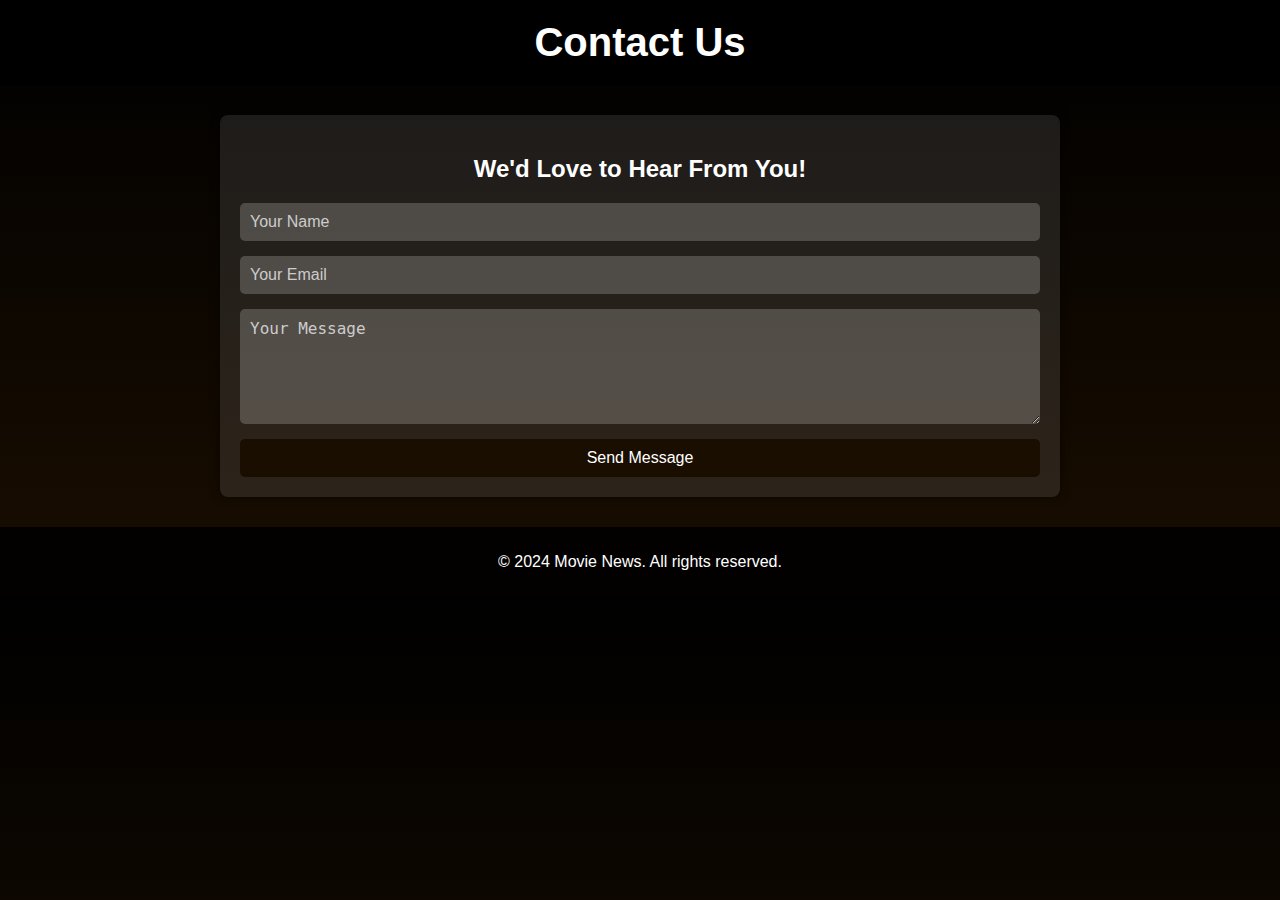
<file: contact.html>
<!DOCTYPE html>
<html lang="en">
<head>
    <meta charset="UTF-8">
    <meta name="viewport" content="width=device-width, initial-scale=1.0">
    <title>Contacts</title>
    <style>
        body {
            margin: 0;
            font-family: Arial, sans-serif;
            background: linear-gradient(180deg, rgba(0, 0, 0, 1) 0%, rgba(26, 14, 1, 1) 100%);
            color: #fff;
        }
        header {
            text-align: center;
            padding: 20px;
            background-color: rgba(0, 0, 0, 0.8);
        }
        header h1 {
            margin: 0;
            font-size: 2.5rem;
        }
        .container {
            max-width: 800px;
            margin: 30px auto;
            padding: 20px;
            background-color: rgba(255, 255, 255, 0.1);
            border-radius: 8px;
            box-shadow: 0 0 10px rgba(0, 0, 0, 0.5);
        }
        .container h2 {
            text-align: center;
            margin-bottom: 20px;
        }
        .contact-form {
            display: flex;
            flex-direction: column;
            gap: 15px;
        }
        .contact-form input, .contact-form textarea, .contact-form button {
            padding: 10px;
            border: none;
            border-radius: 5px;
            font-size: 1rem;
        }
        .contact-form input, .contact-form textarea {
            background: rgba(255, 255, 255, 0.2);
            color: #fff;
        }
        .contact-form input::placeholder, .contact-form textarea::placeholder {
            color: #ccc;
        }
        .contact-form button {
            background: #1a0e01;
            color: #fff;
            cursor: pointer;
        }
        .contact-form button:hover {
            background: #333;
        }
        footer {
            text-align: center;
            padding: 10px;
            background-color: rgba(0, 0, 0, 0.9);
            margin-top: 20px;
        }
    </style>
</head>
<body>

<header>
    <h1>Contact Us</h1>
</header>

<div class="container">
    <h2>We'd Love to Hear From You!</h2>
    <form class="contact-form">
        <input type="text" placeholder="Your Name" required>
        <input type="email" placeholder="Your Email" required>
        <textarea rows="5" placeholder="Your Message" required></textarea>
        <button type="submit">Send Message</button>
    </form>
</div>

<footer>
    <p>&copy; 2024 Movie News. All rights reserved.</p>
</footer>

</body>
</html>
</file>
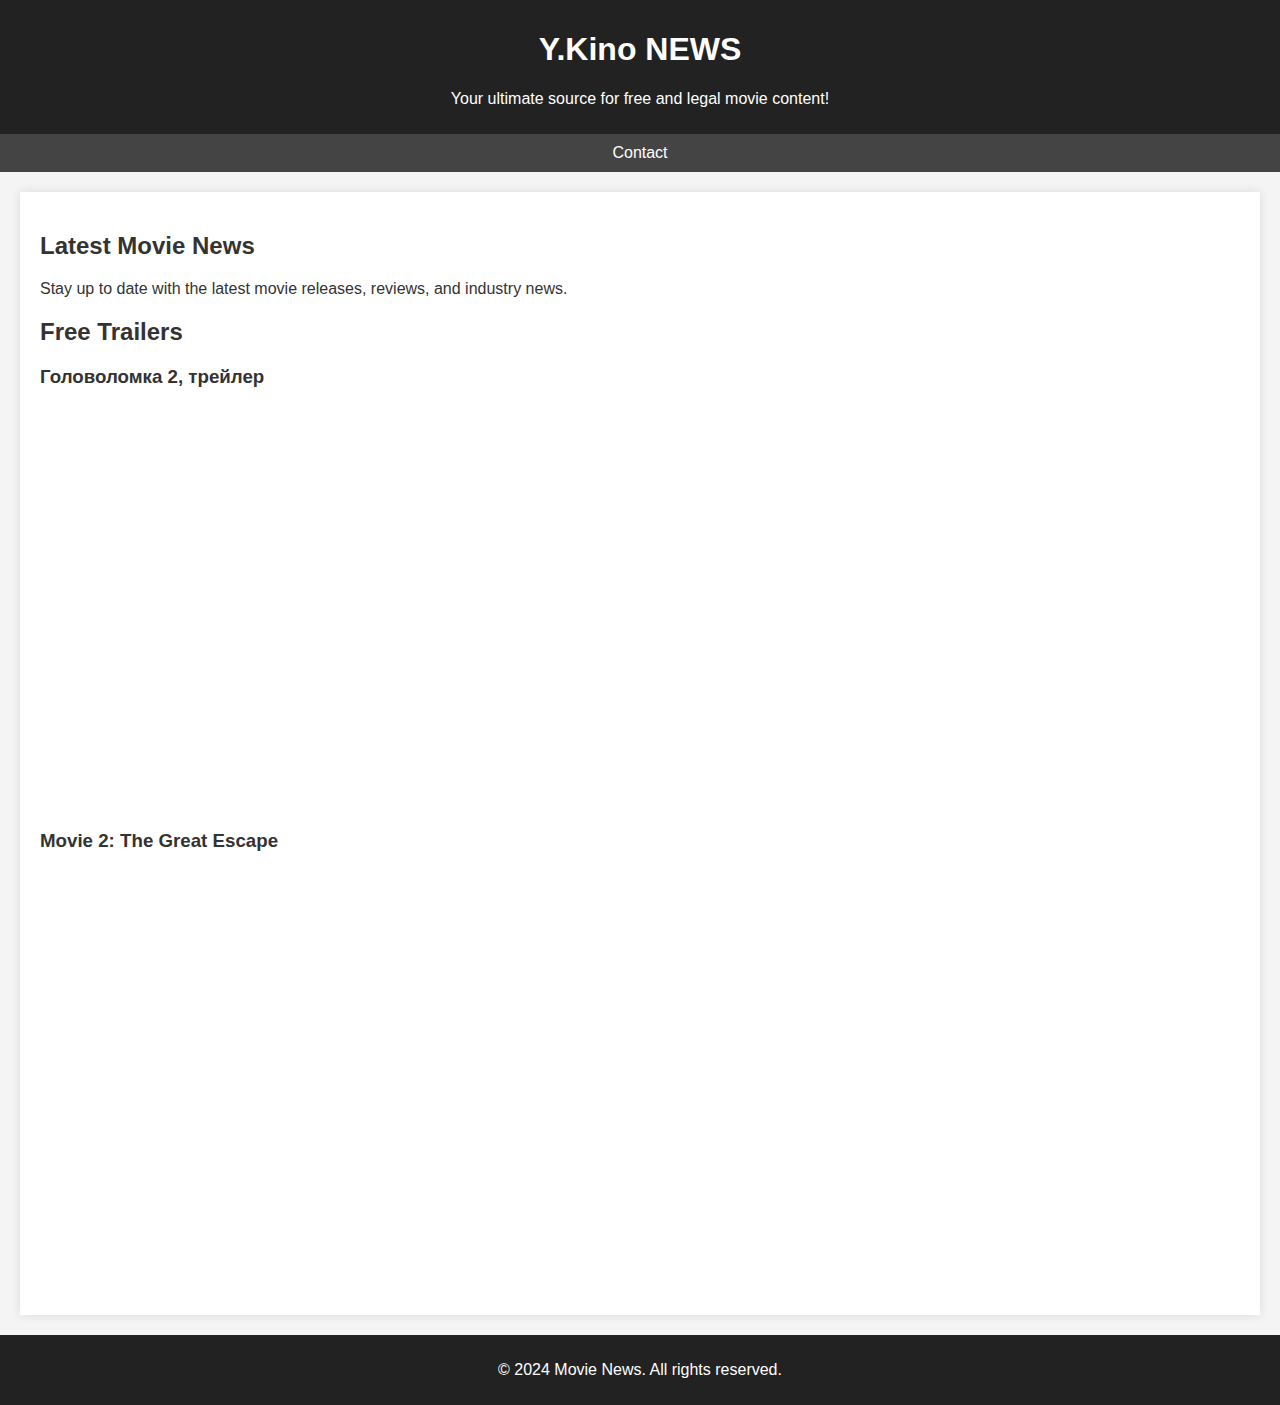
<file: news.html>
<!DOCTYPE html>
<html lang="en">
<head>
    <meta charset="UTF-8">
    <meta name="viewport" content="width=device-width, initial-scale=1.0">
    <title>News - Free Movie Streaming</title>
    <style>
        body {
            font-family: Arial, sans-serif;
            margin: 0;
            padding: 0;
            background-color: #f4f4f4;
            color: #333;
        }
        header {
            background-color: #222;
            color: #fff;
            padding: 10px 20px;
            text-align: center;
        }
        nav {
            display: flex;
            justify-content: center;
            background-color: #444;
        }
        nav a {
            color: #fff;
            text-decoration: none;
            padding: 10px 20px;
        }
        nav a:hover {
            background-color: #555;
        }
        .container {
            max-width: 1200px;
            margin: 20px auto;
            padding: 20px;
            background: #fff;
            box-shadow: 0 0 10px rgba(0, 0, 0, 0.1);
        }
        .movie {
            margin-bottom: 20px;
        }
        .movie iframe {
            width: 100%;
            height: 400px;
            border: none;
        }
        footer {
            text-align: center;
            padding: 10px;
            background-color: #222;
            color: #fff;
            margin-top: 20px;
        }
    </style>
</head>
<body>

<header>
    <h1>Y.Kino NEWS</h1>
    <p>Your ultimate source for free and legal movie content!</p>
</header>

<nav>
    <a href="contact.html">Contact</a>
</nav>

<div class="container">
    <section id="latest-news">
        <h2>Latest Movie News</h2>
        <p>Stay up to date with the latest movie releases, reviews, and industry news.</p>
    </section>

    <section id="trailers">
        <h2>Free Trailers</h2>
        <div class="movie">
            <h3>Головоломка 2, трейлер</h3>
            <iframe src="https://www.youtube.com/watch?v=xbSLz5lR520" allowfullscreen></iframe>
        </div>
        <div class="movie">
            <h3>Movie 2: The Great Escape</h3>
            <iframe src="https://www.youtube.com/embed/tgbNymZ7vqY" allowfullscreen></iframe>
        </div>
    </section>
</div>

<footer>
    <p>&copy; 2024 Movie News. All rights reserved.</p>
</footer>

</body>
</html>
</file>
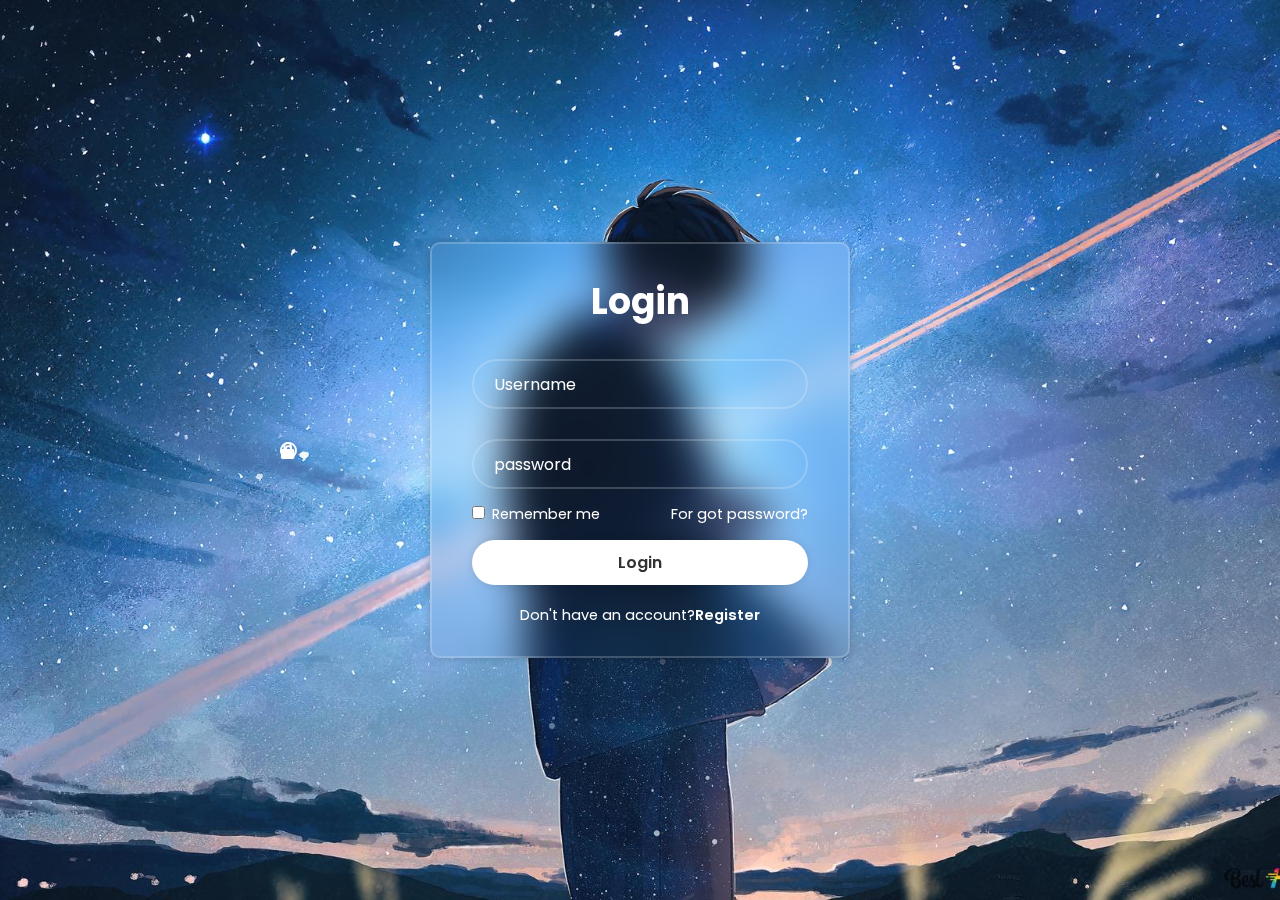
<file: sign.html>
<!DOCTYPE html>
<html lang="en">
<head>
    <meta charset="UTF-8">
    <meta name="viewport" content="width=device-width, initial-scale=1.0">
    <title>Login</title>
    <link rel="stylesheet" href="sign.css">
    <link href='https://unpkg.com/boxicons@2.1.4/css/boxicons.min.css' rel='stylesheet'>
</head>
<body>
    <div class="wrapper">
        <form action="">
            <h1>Login</h1>

        <div class="input-box">
            <input type="text" placeholder="Username" required>
            <i class='bx bx-user-circle'></i>
        </div>

        <div class="input-box">
            <input type="password" placeholder="password" required>
            <i class='bx bxs-lock-alt'></i>
        </div>

        <div class="remember">
            <label for=""> <input type="checkbox"> Remember me</label>
            <a href="">For got password?</a>
        </div>

        <button type="submit" class="btn">Login</button>

        <div class="register-link">
             <p>Don't have an account?<a href="">Register</a></p>
        </div>
        </form>
    </div>
</body>
</html>
</file>
<file: sign.css>
@import url('https://fonts.googleapis.com/css2?family=Poppins:ital,wght@0,100;0,200;0,300;0,400;0,500;0,600;0,700;0,800;0,900;1,100;1,200;1,300;1,400;1,500;1,600;1,700;1,800;1,900&display=swap');

*{
    margin: 0;
    padding: 0;
    box-sizing: border-box;
    font-family: "Poppins", sans-serif;
}

body{
    display: flex;
    justify-content: center;
    align-items: center;
    min-height: 100vh;
    background:url(17.jpg)no-repeat;
    background-size: cover;
    background-position: center;
}

.wrapper{
    width: 420px;
    background: transparent;
    color: white;
    border-radius: 10px;
    padding: 30px 40px;
    border: 2px solid rgb(255, 255, 255, .2);
    backdrop-filter: blur(20px);
    box-shadow: 0 0 10px rgb(0, 0, 0, .2);
}

.wrapper h1 {
    font-size: 36px;
    text-align: center;
}

.wrapper .input-box{
    width: 100%;
    height: 50px;
    margin: 30px 0;
}

.input-box input{
    width: 100%;
    height: 100%;
    background: transparent;
    border: none;
    outline: none;
    border: 2px solid rgb(255, 255, 255, .2);
    border-radius: 40px;
    font-size: 16px;
color: white;
padding: 20px 45px 20px 20px;
}

.input-box input::placeholder {
    color: white;
}

.input-box i{
    position: absolute;
    right: 550px;
    top: 50%;
    transform: translateY(-50%);
    font-size: 20px;
}

.wrapper .remember{
    display: flex;
    justify-content: space-between;
    font-size: 14.5px;
    margin: -15px 0 15px;
}

.remember label input{
    accent-color: white;
    margin-right: 3px;
}

.remember a{
    color: white;
    text-decoration: none;
}

.remember a:hover {
    text-decoration: underline;
}

.wrapper .btn{
    width: 100%;
    height: 45px;
    background: white;
    border: none;
    outline: none;
    border-radius: 40px;
    box-shadow: 0 0 10px rgb(0, 0, 0, .1);
    cursor: pointer;
    font-size: 16px;
    color: #333;
    font-weight: 600;
}

.wrapper .register-link {
    font-size: 14.5px;
    text-align: center;
    margin-top: 20px;
}

.register-link p a {
    color: white;
    text-decoration: none;
    font-weight: 600;
}


.register-link p a:hover{
   text-decoration: underline;
   color: green;
}
</file>
